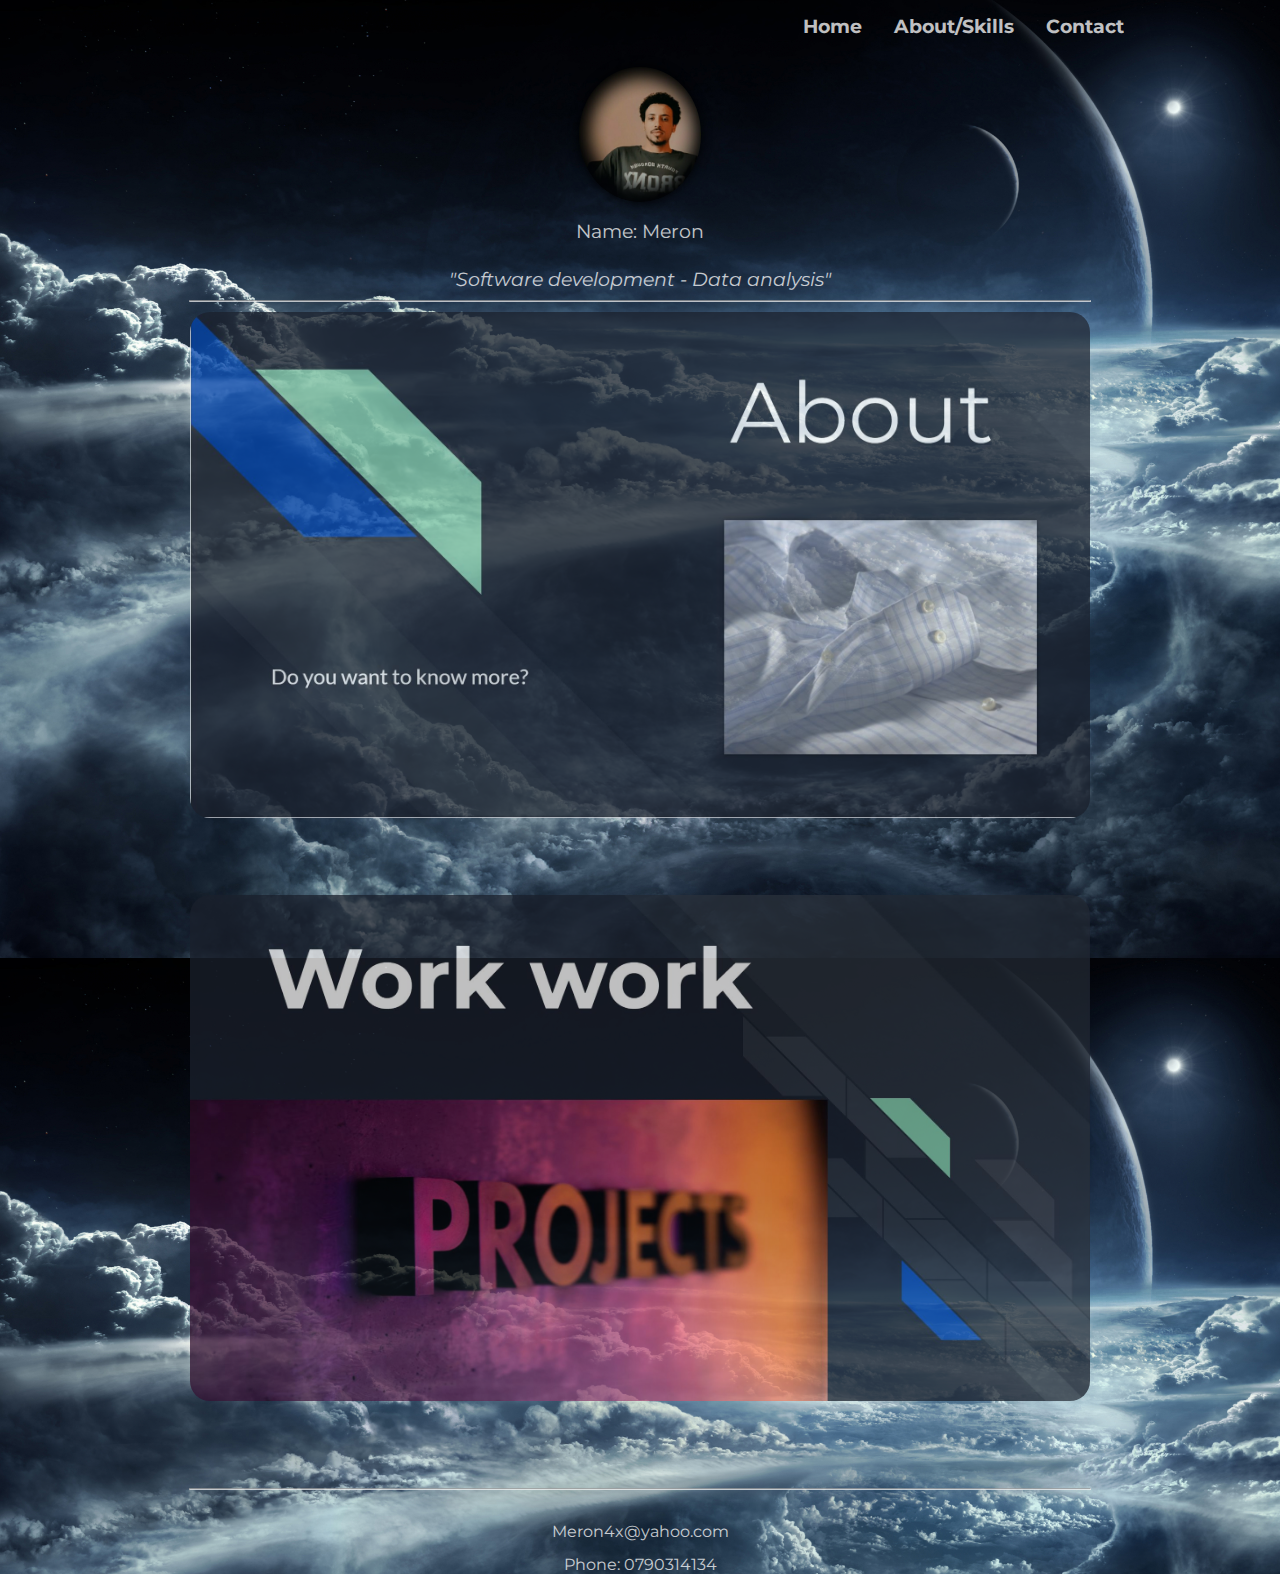
<file: index.html>
<!DOCTYPE html>
<html lang="en">
<head>
    <meta charset="UTF-8">
    <meta http-equiv="X-UA-Compatible" content="IE=edge">
    <meta name="viewport" content="width=xxx, initial-scale=1.0">
    <title>Meron's site</title>
    <link href='https://fonts.googleapis.com/css?family=Montserrat' rel='stylesheet'>
    <link rel="stylesheet" href="style.css" type="text/css">
</head>
<body>
<header>
    <nav>
        <ul>
            <li><a href="#contact">Contact</a></li>
            <li><a href="#about">About/Skills</a></li>
            <li><a href="#Home">Home</a></li>
        </ul>
    </nav>
</header>
<main>
    <div class="home" id="home">
        <img class="profilePic" src="myimageblack.jpg" alt="">
        <p>Name: Meron</p>
        <br>
        <p class="titleProffesion">"Software development - Data analysis"</p>
    </div>
    <hr>
    <div class="middlediv">
        <a class="middleinstances" href="/about.html">
            <img class="middleinstancecoverimages" alt="" src="/aboutcover.jpg" >
        </a>
        <a class="middleinstances" href="/projects.html">
            <img class="middleinstancecoverimages" alt="" src="/projectt.JPG" >
        </a>
    </div>
    <hr>
    <footer class="contact" id="contact">
        <p><a href = "mailto: meron4x@yahoo.com">Meron4x@yahoo.com</a></p>
        <p>Phone: 0790314134</p>
    </footer>
</main>
</body>
</html>
</file>
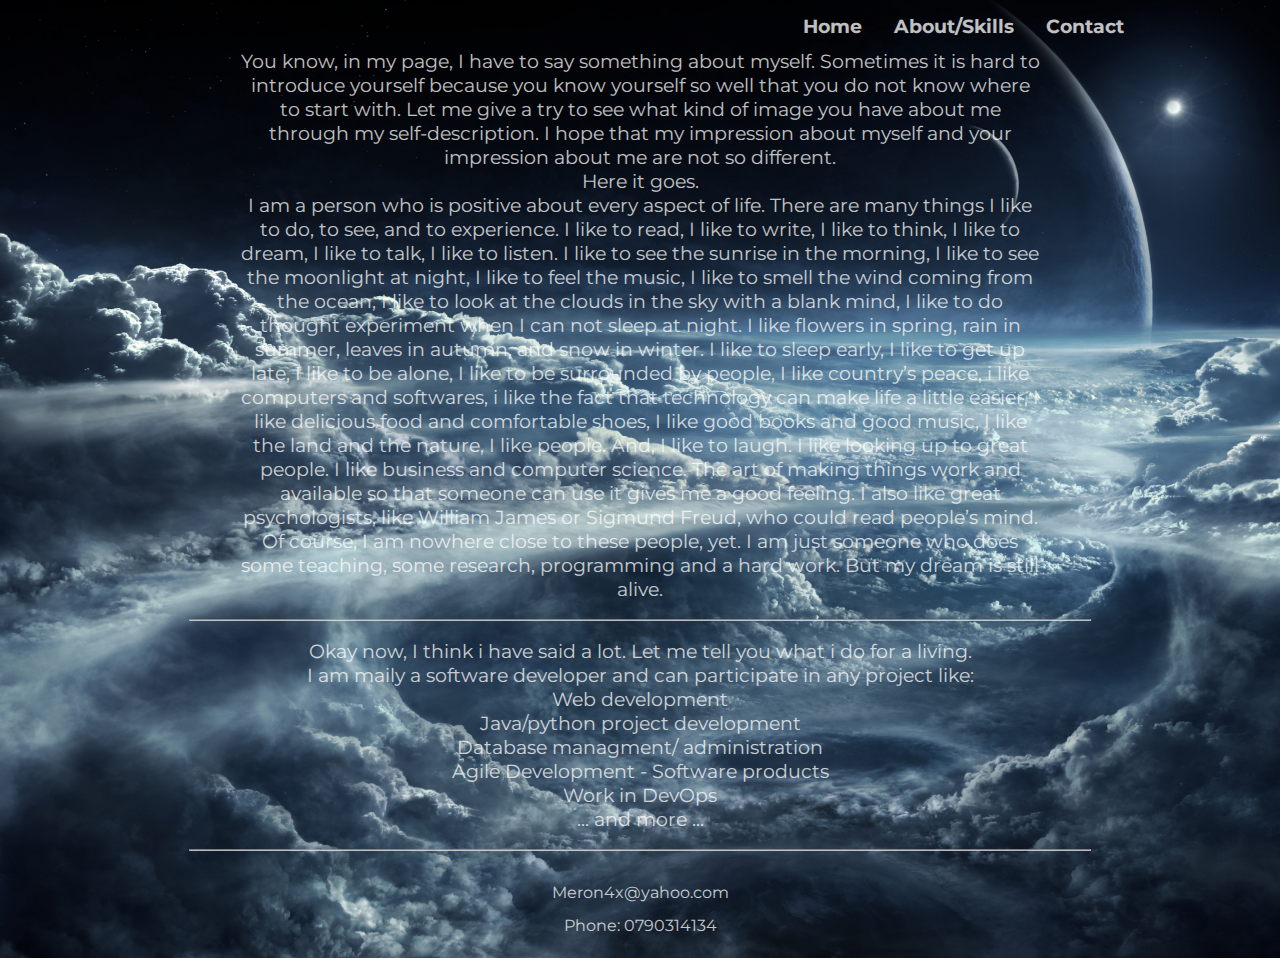
<file: about.html>
<!DOCTYPE html>
<html lang="en">
<head>
    <meta charset="UTF-8">
    <meta http-equiv="X-UA-Compatible" content="IE=edge">
    <meta name="viewport" content="width=xxx, initial-scale=1.0">
    <title>x site</title>
    <link href='https://fonts.googleapis.com/css?family=Montserrat' rel='stylesheet'>
    <link rel="stylesheet" href="style.css" type="text/css">
</head>
<body>
    <header>
        <nav>
            <ul>
                <li><a href="#contact">Contact</a></li>
                <li><a href="/about.html">About/Skills</a></li>
                <li><a href="#Home">Home</a></li>
            </ul>
        </nav>
    </header>
    <main>
        <div class="about" id="about">
            <p class="pag">You know, in my page, I have to say something about myself. Sometimes it is hard to introduce yourself because you know yourself so well that you do not know where to start with. Let me give a try to see what kind of image you have about me through my self-description. I hope that my impression about myself and your impression about me are not so different.<br> Here it goes. <br>

                I am a person who is positive about every aspect of life. There are many things I like to do, to see, and to experience. I like to read, I like to write, I like to think, I like to dream, I like to talk, I like to listen. I like to see the sunrise in the morning, I like to see the moonlight at night, I like to feel the music, I like to smell the wind coming from the ocean, I like to look at the clouds in the sky with a blank mind, I like to do thought experiment when I can not sleep at night. I like flowers in spring, rain in summer, leaves in autumn, and snow in winter. I like to sleep early, I like to get up late, I like to be alone, I like to be surrounded by people, I like country’s peace, i like computers and softwares, i like the fact that technology can make life a little easier, I like delicious food and comfortable shoes, I like good books and good music, I like the land and the nature, I like people. And, I like to laugh.
                
                I like looking up to great people. I like business and computer science. The art of making things work and available so that someone can use it gives me a good feeling. I also like great psychologists, like William James or Sigmund Freud, who could read people’s mind. Of course, I am nowhere close to these people, yet. I am just someone who does some teaching, some research, programming and a hard work. But my dream is still alive.</p>
        </div>
        <hr>
        <div class="skills">
            <p>Okay now, I think i have said a lot. Let me tell you what i do for a living. <br>
            I am maily a software developer and can participate in any project like:
            </p>
            <p>Web development</p>
            <p>Java/python project development</p>
            <p>Database managment/ administration</p>
            <p>Agile Development - Software products</p>
            <p>Work in DevOps</p>
            <p>... and more ...</p>
        </div>
        <hr>
        <footer class="contact" id="contact">
            <p><a href = "mailto: meron4x@yahoo.com">Meron4x@yahoo.com</a></p>
            <p>Phone: 0790314134</p>
        </footer>
    </main>
</body>
</html>
</file>
<file: style.css>
body {
    text-align: center;
    padding: 0;
    margin:auto ;
    font-size :larger;
    opacity:0.75;
    font-family: 'Montserrat';
    max-width : 1000px;
    color: #65FBD2;
    background-image: url("/clouds.jpg");
    background-size:cover;}

p { color: #ffffff;
        width: 80%;
        margin: auto;
    opacity: 1;}

.titleProffesion{
    font-style: italic;
}
header{
    align-content: center;
    margin-top: 0vh;
    margin-bottom: 1vh;
    height: 40px;;
    }
nav {
    color: white;
    font-family: 'Montserrat';
    width : 100%;
    height : 100%;;
   }

ul {
    list-style-type: none;
    margin: 0;
    padding: 0;
    overflow: hidden;}

li {
    float: right;
    font-weight: bold;}

a {
    display: block;
    color: white;
    text-align: center;
    padding: 14px 16px;
    text-decoration: none;}

nav >ul >li:hover {
    border-bottom: 2px solid #FFFFFF;
    font-style: italic;
}

hr { width : 90%;
    box-shadow: 0px 0px 20px 3px rgba(0, 0, 0, 0.2);
}


.profilePic   {
        height: 15vh;
        border-radius: 55%;
        margin-bottom: 1.3vh;
        margin-top: 2vh;
        box-shadow: 0px 0px 10px 1px rgba(0, 0, 0, 1);
        box-sizing: border-box;

    -moz-box-sizing: border-box;
    -webkit-box-sizing: border-box;

    }


.middlediv {
    height : fit-content;
    margin : auto;
    display: flex;
    flex-direction: column;
    width: 90%;
}
 /* how thou*/
.middleinstances{
    height: 100%;
    width: 100%;
    margin : 0;
    padding : 0;
    z-index:1;
    margin-bottom: 8%;
}
.middleinstancecoverimages {
    width: 100%;
    height:100% ;
    padding: 0;
    margin: 0;
    border-radius: 20px;
    transition: 0.09s;
    transition-timing-function: ease-in-out;
}
.middleinstancecoverimages:hover{
    width: 101%;
    z-index:1;
    opacity: 1;
}

main {
    margin-bottom: 1vh;
        margin-top: 1vh;
    height: 100vh;
    }

.home {
    height: fit-content;}

.about {
    height: fit-content;
    margin-bottom: 2vh;}

.skills {
    margin-top: 2vh;
    margin-bottom: 2vh;
}

.contact {
    height : fit-content;
    font-size: smaller;
    position: relative;
    margin-top: 2vh;
    margin-bottom: 2vh;
    bottom: 0;
    width: 100%;}

@media only screen and (min-width: 768px) {
 body
 
}
</file>
